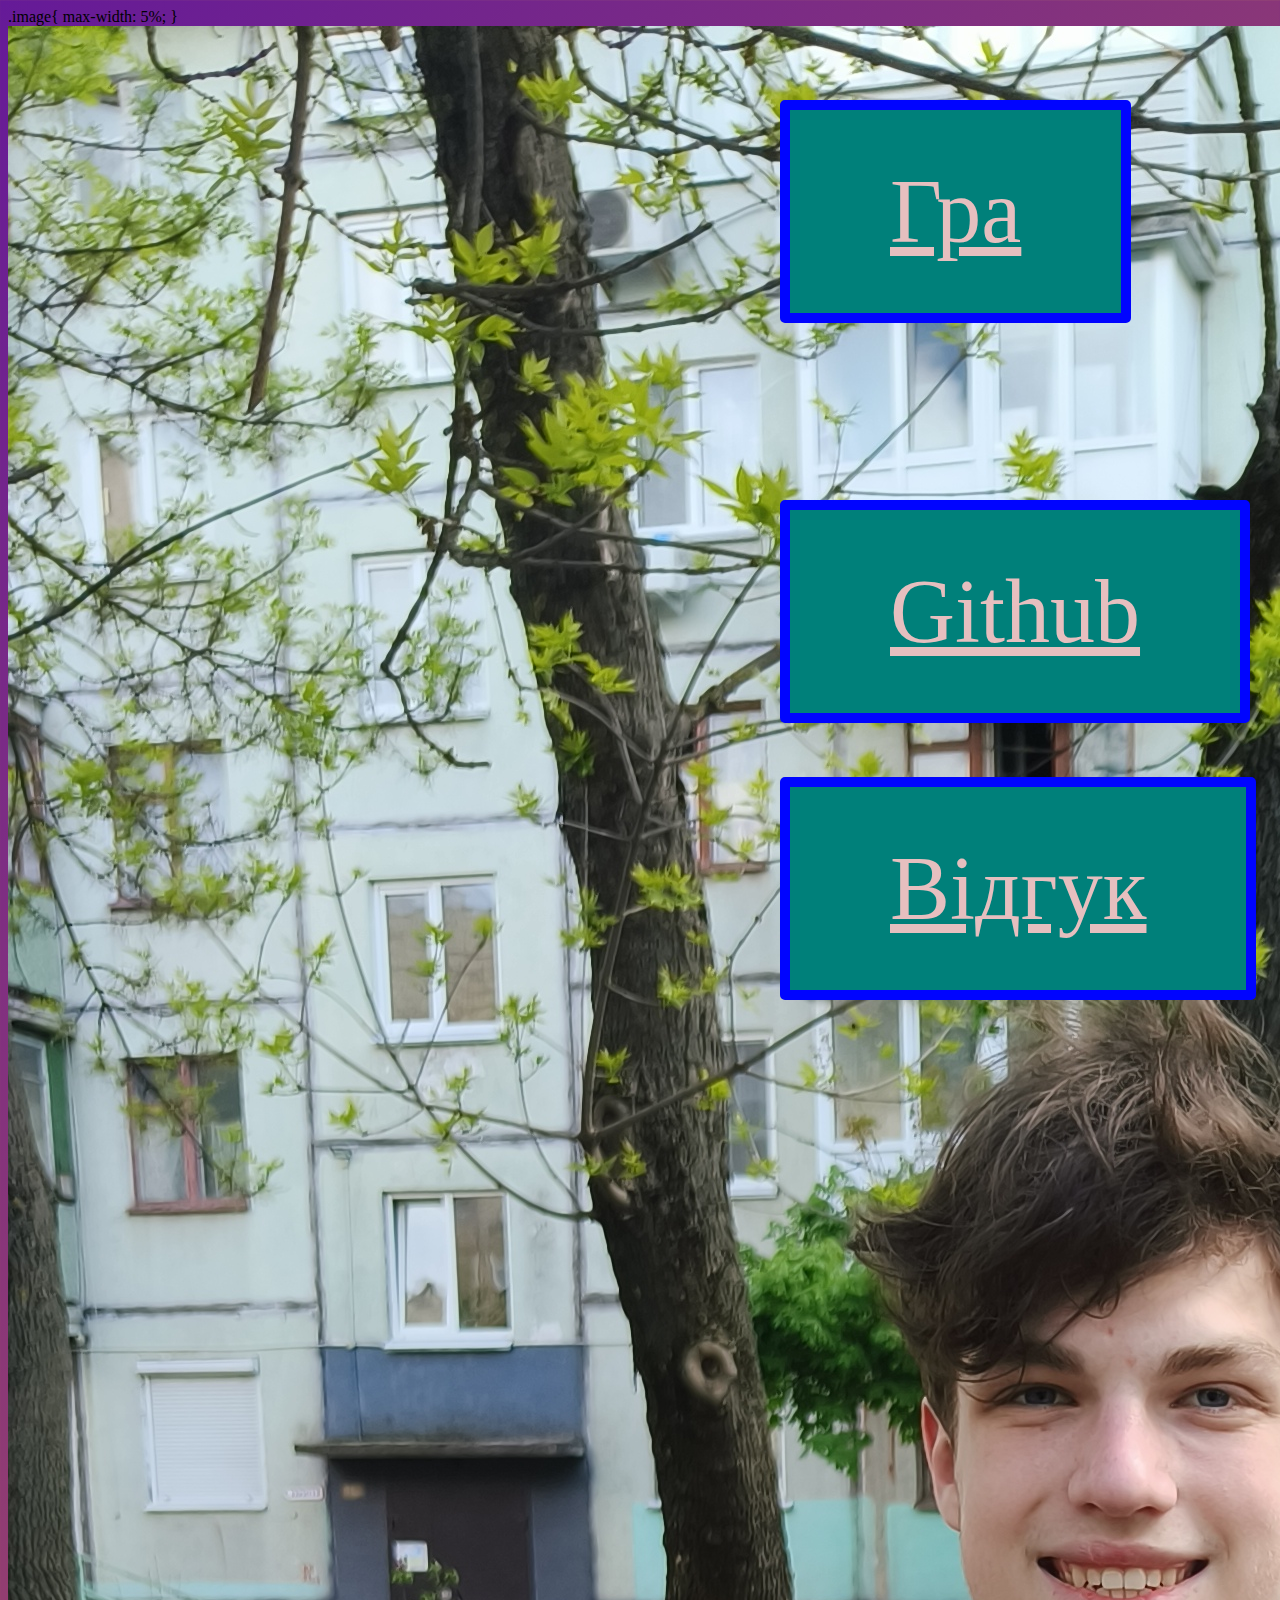
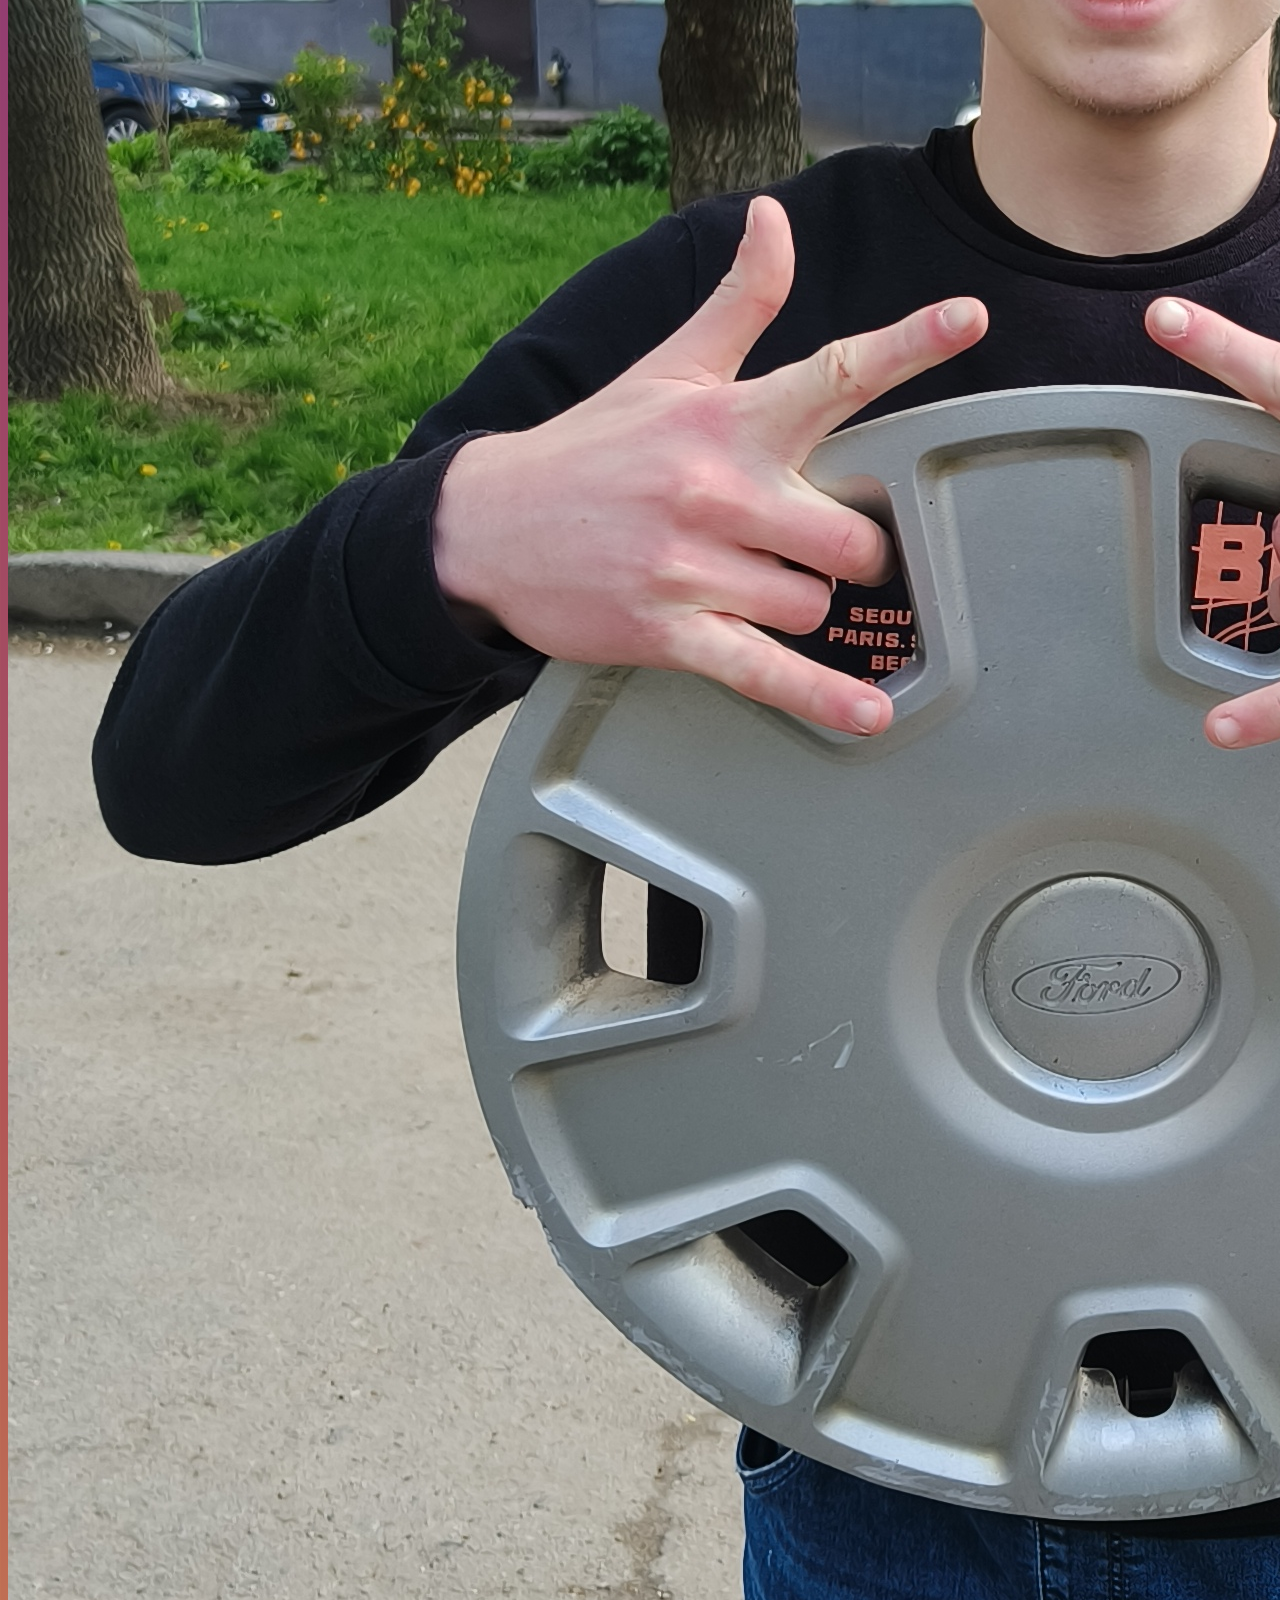
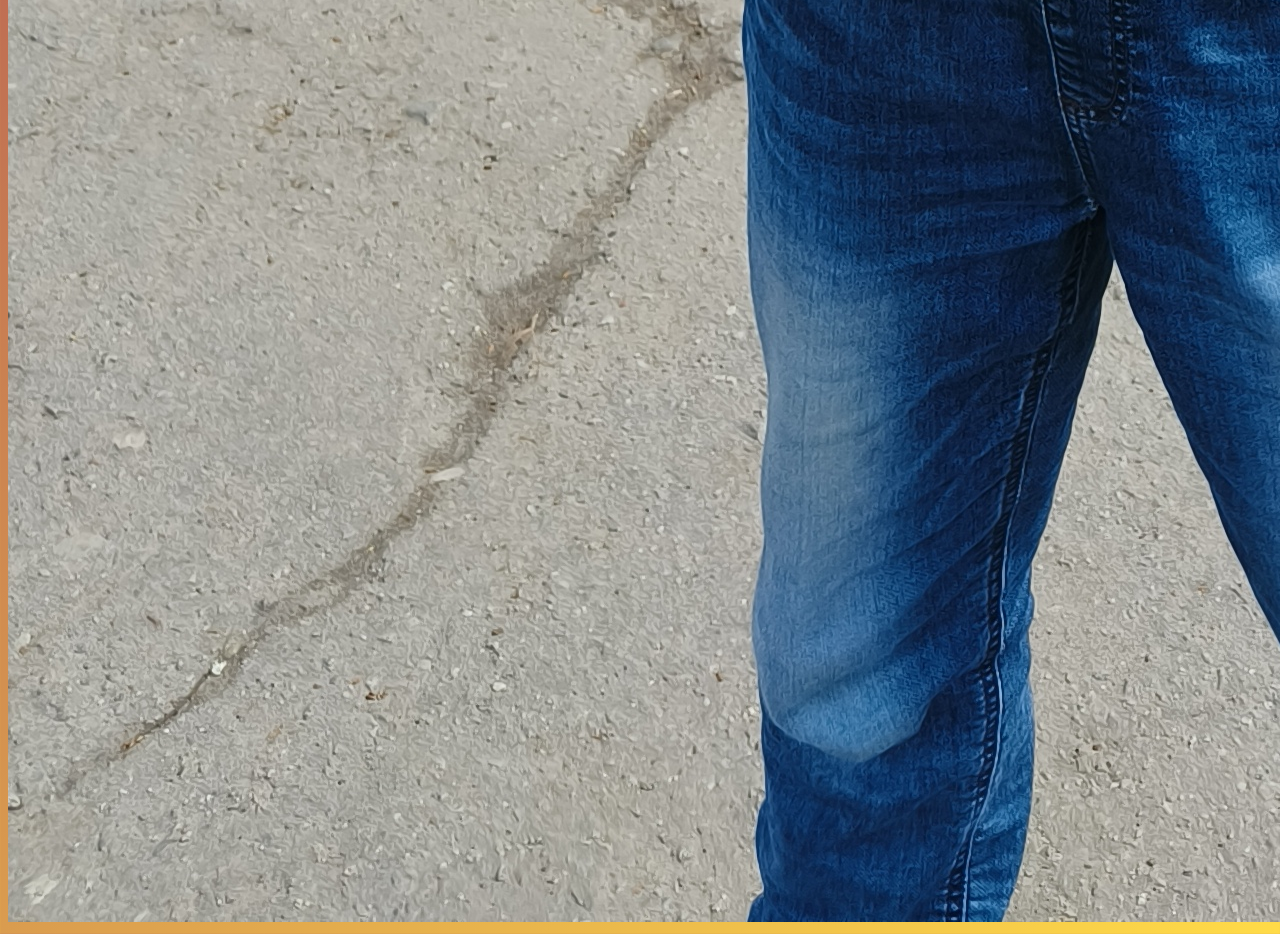
<file: index.html>
<!DOCTYPE html>
<html lang="en">

<head>
    <meta charset="UTF-8">
    <meta name="viewport" content="width=device-width, initial-scale=1.0">
    <title>GameMarket Волинець</title>
    <link rel="stylesheet" href="style.css">
    <script:scr></script:scr>
   
    .image{
        max-width: 5%;
    }
</head>

<body>
    <img src="img-market/vladik.jpg">
    

    <a href="https://volynets-vlad.github.io/Phaser2ndGame/?authuser=0" class="game-button">Гра</a>
    <a href="https://github.com/volynets-vlad/Phaser2ndGame?authuser=0" class="git-button">Github</a>
    <a href="https://forms.gle/5DGf6yDiZLAVGu7o9?authuser=0" class="form-button">Відгук</a>
</body>

</html>
</file>
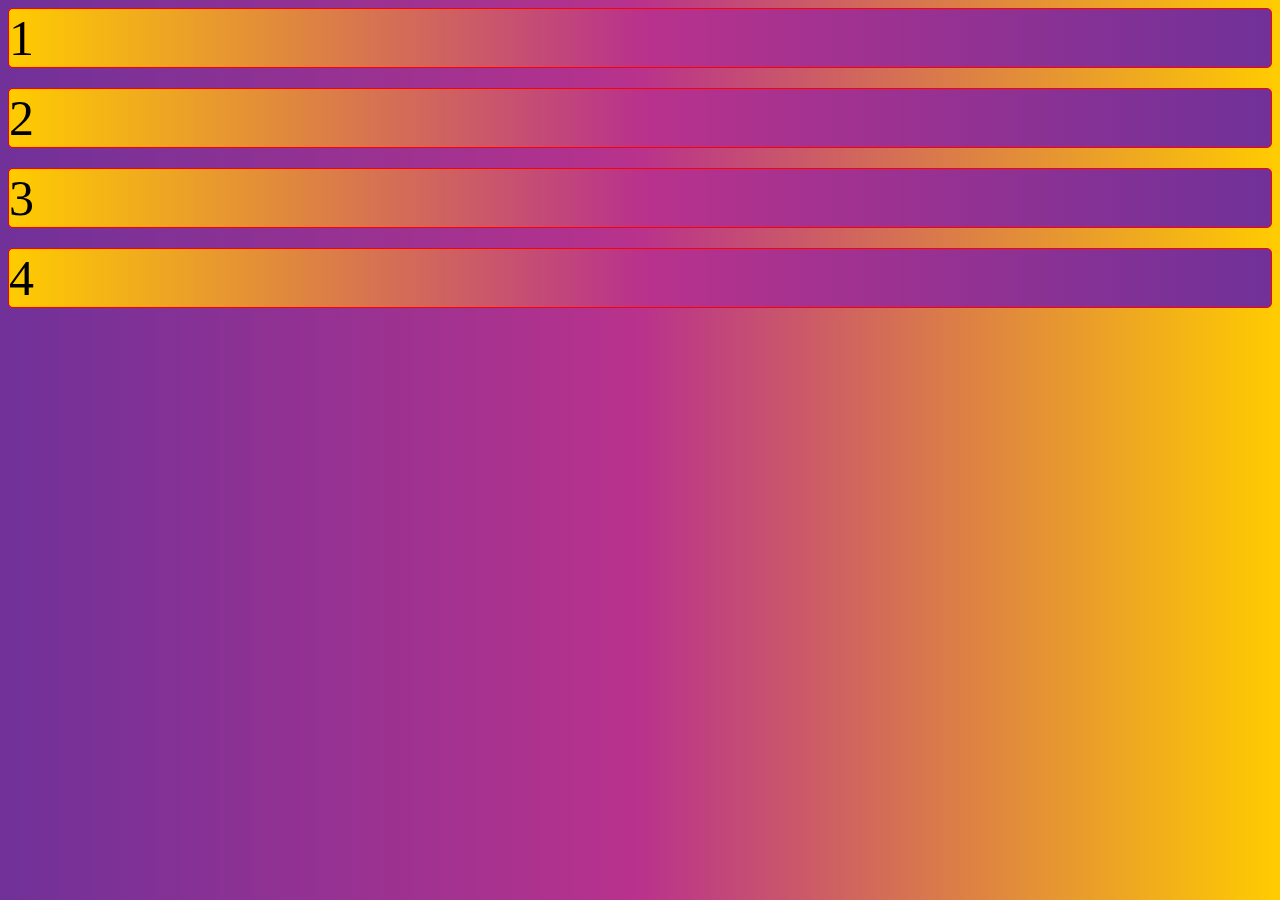
<file: flex.html>
<!DOCTYPE html>
<html lang="en">
<head>
    <meta charset="UTF-8">
    <meta name="viewport" content="width=device-width, initial-scale=1.0">
    <title>flex</title>
    <link rel="stylesheet" href="flex.css">
</head>
<body>
<div>1</div>
<div>2</div>
<div>3</div>
<div>4</div>

</body>
</html>
</file>
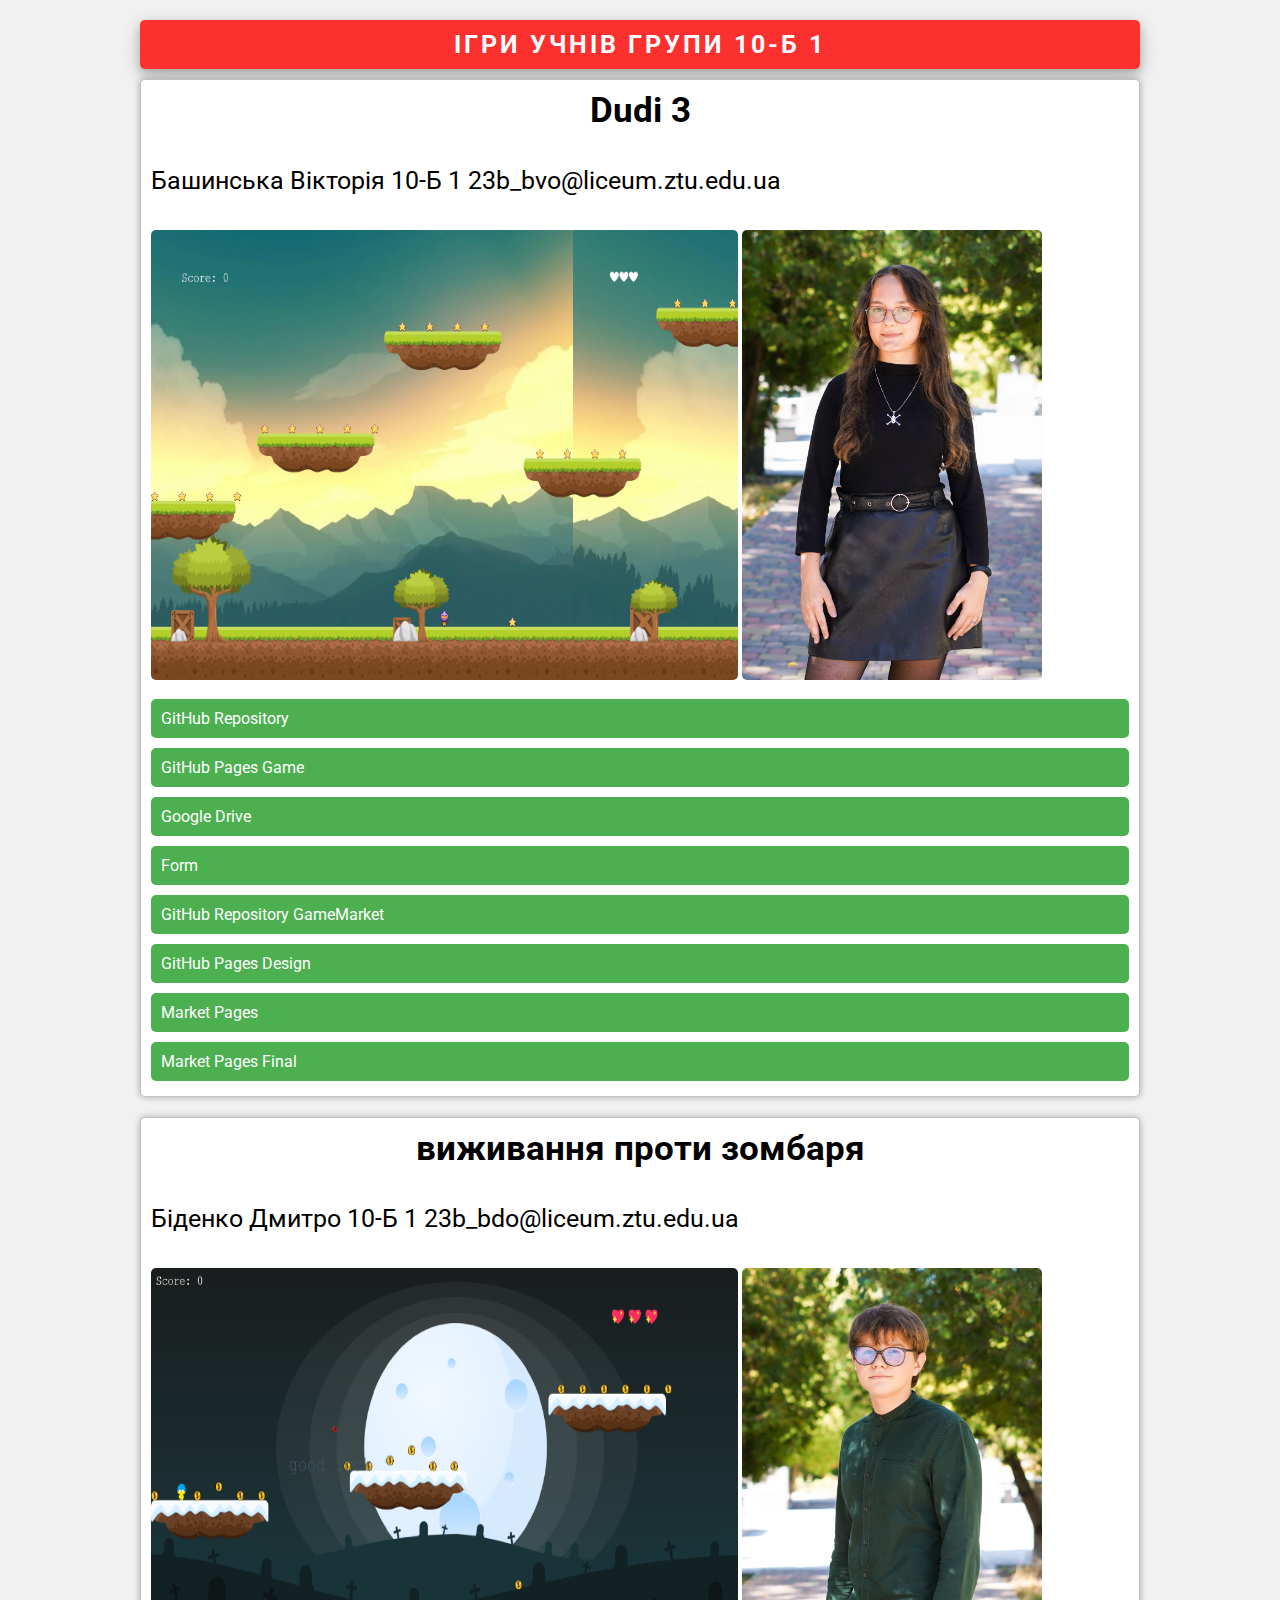
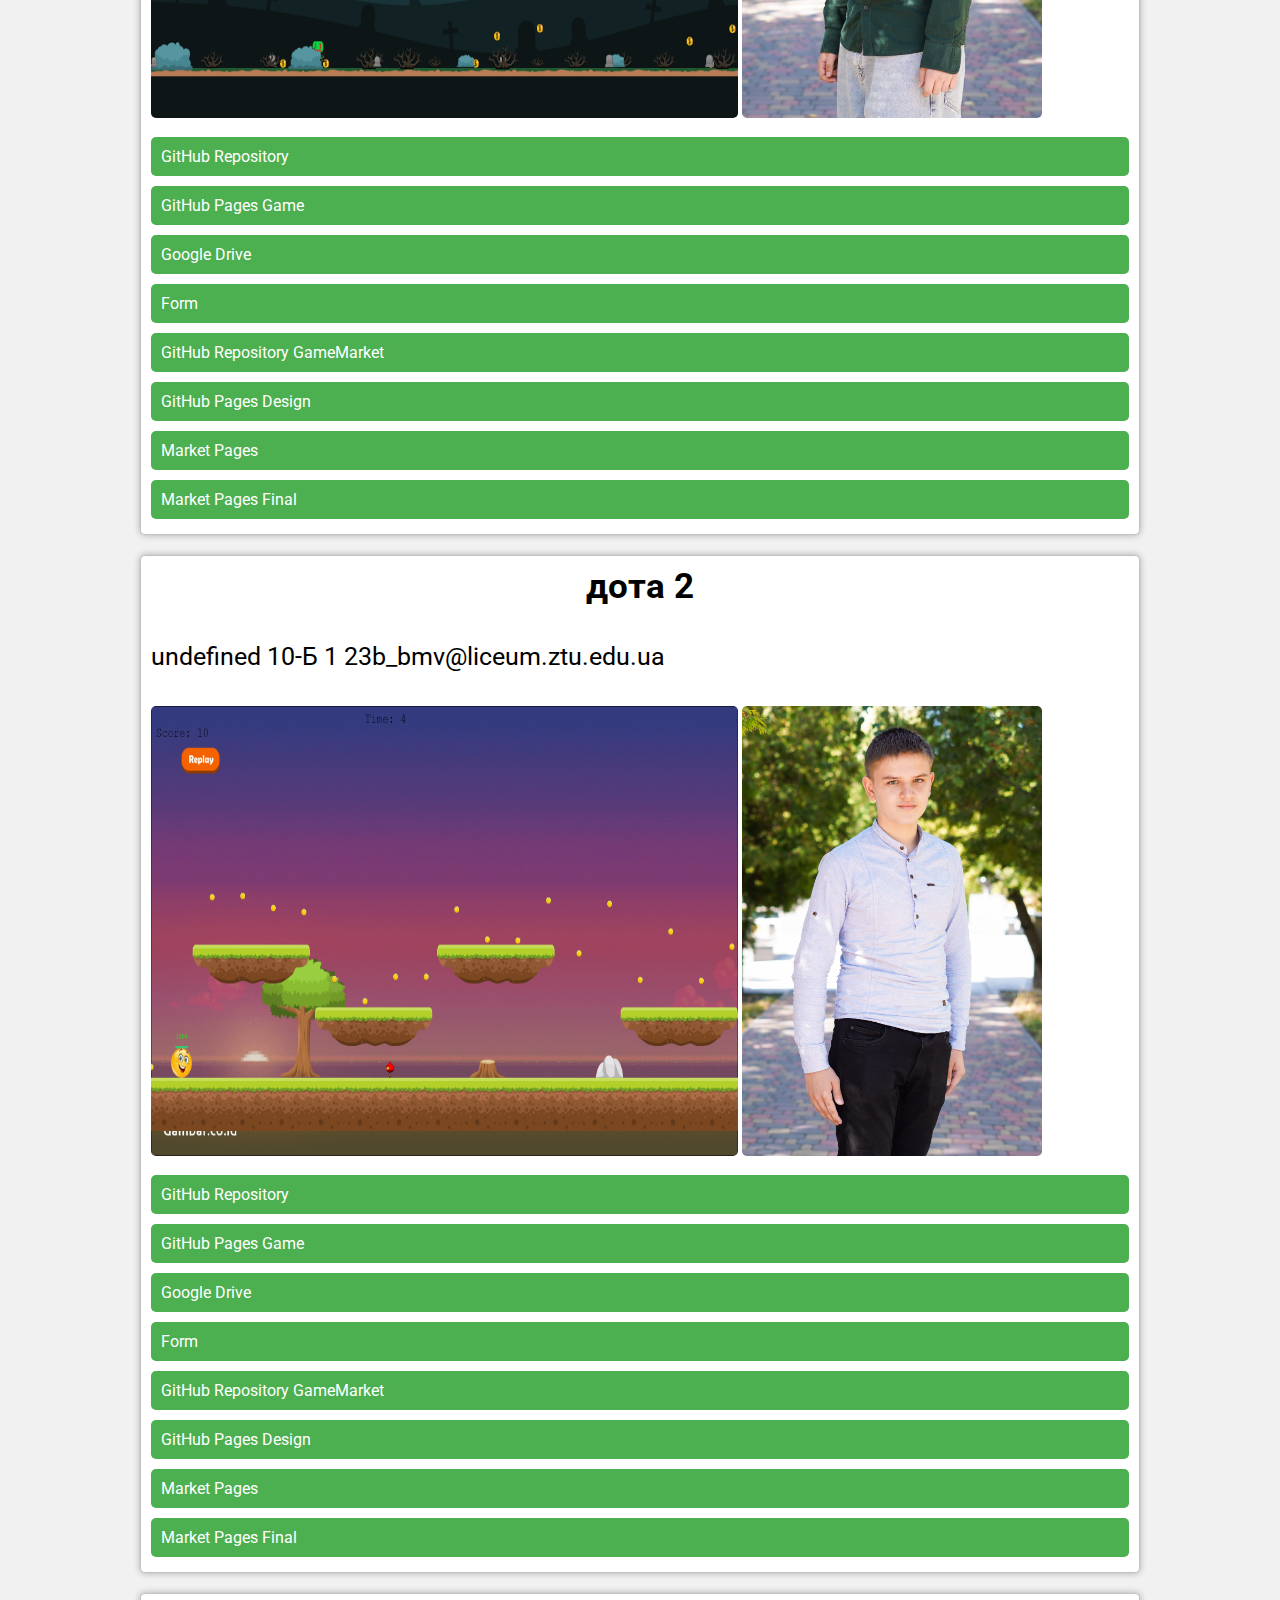
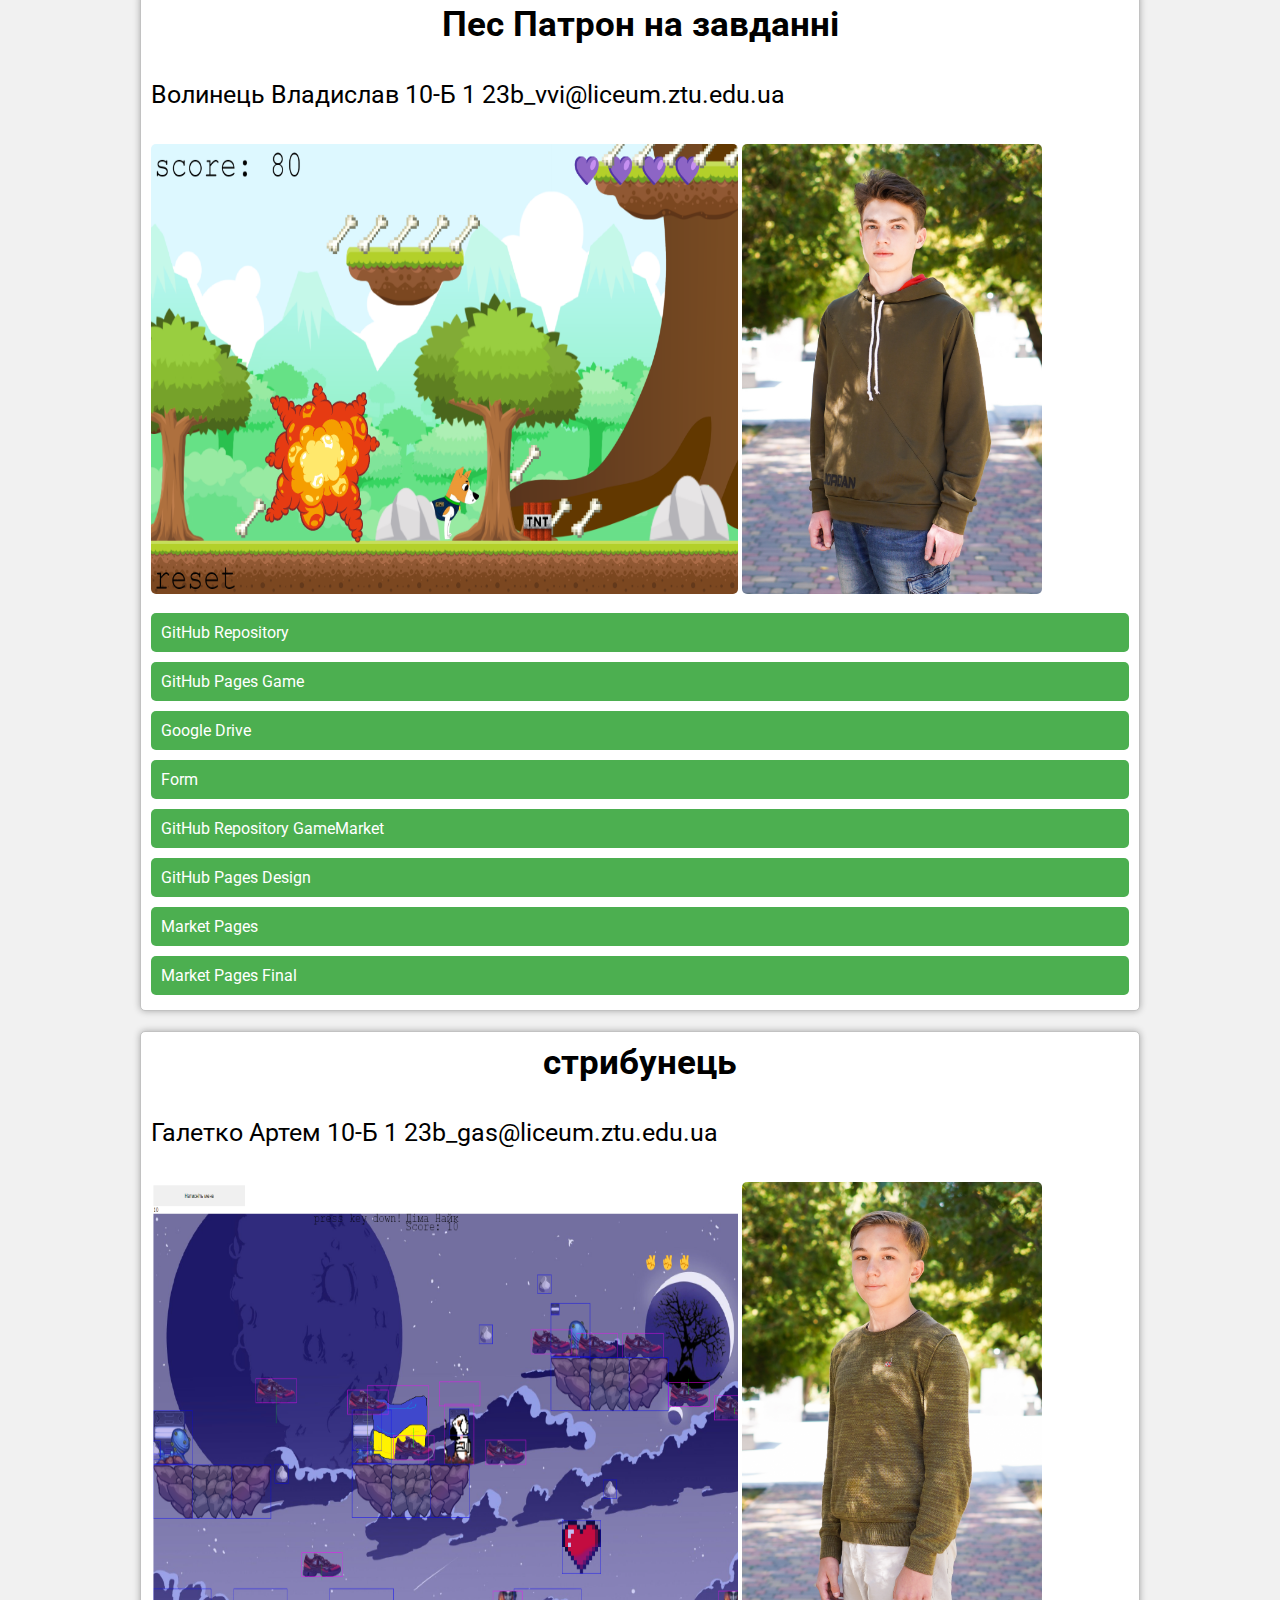
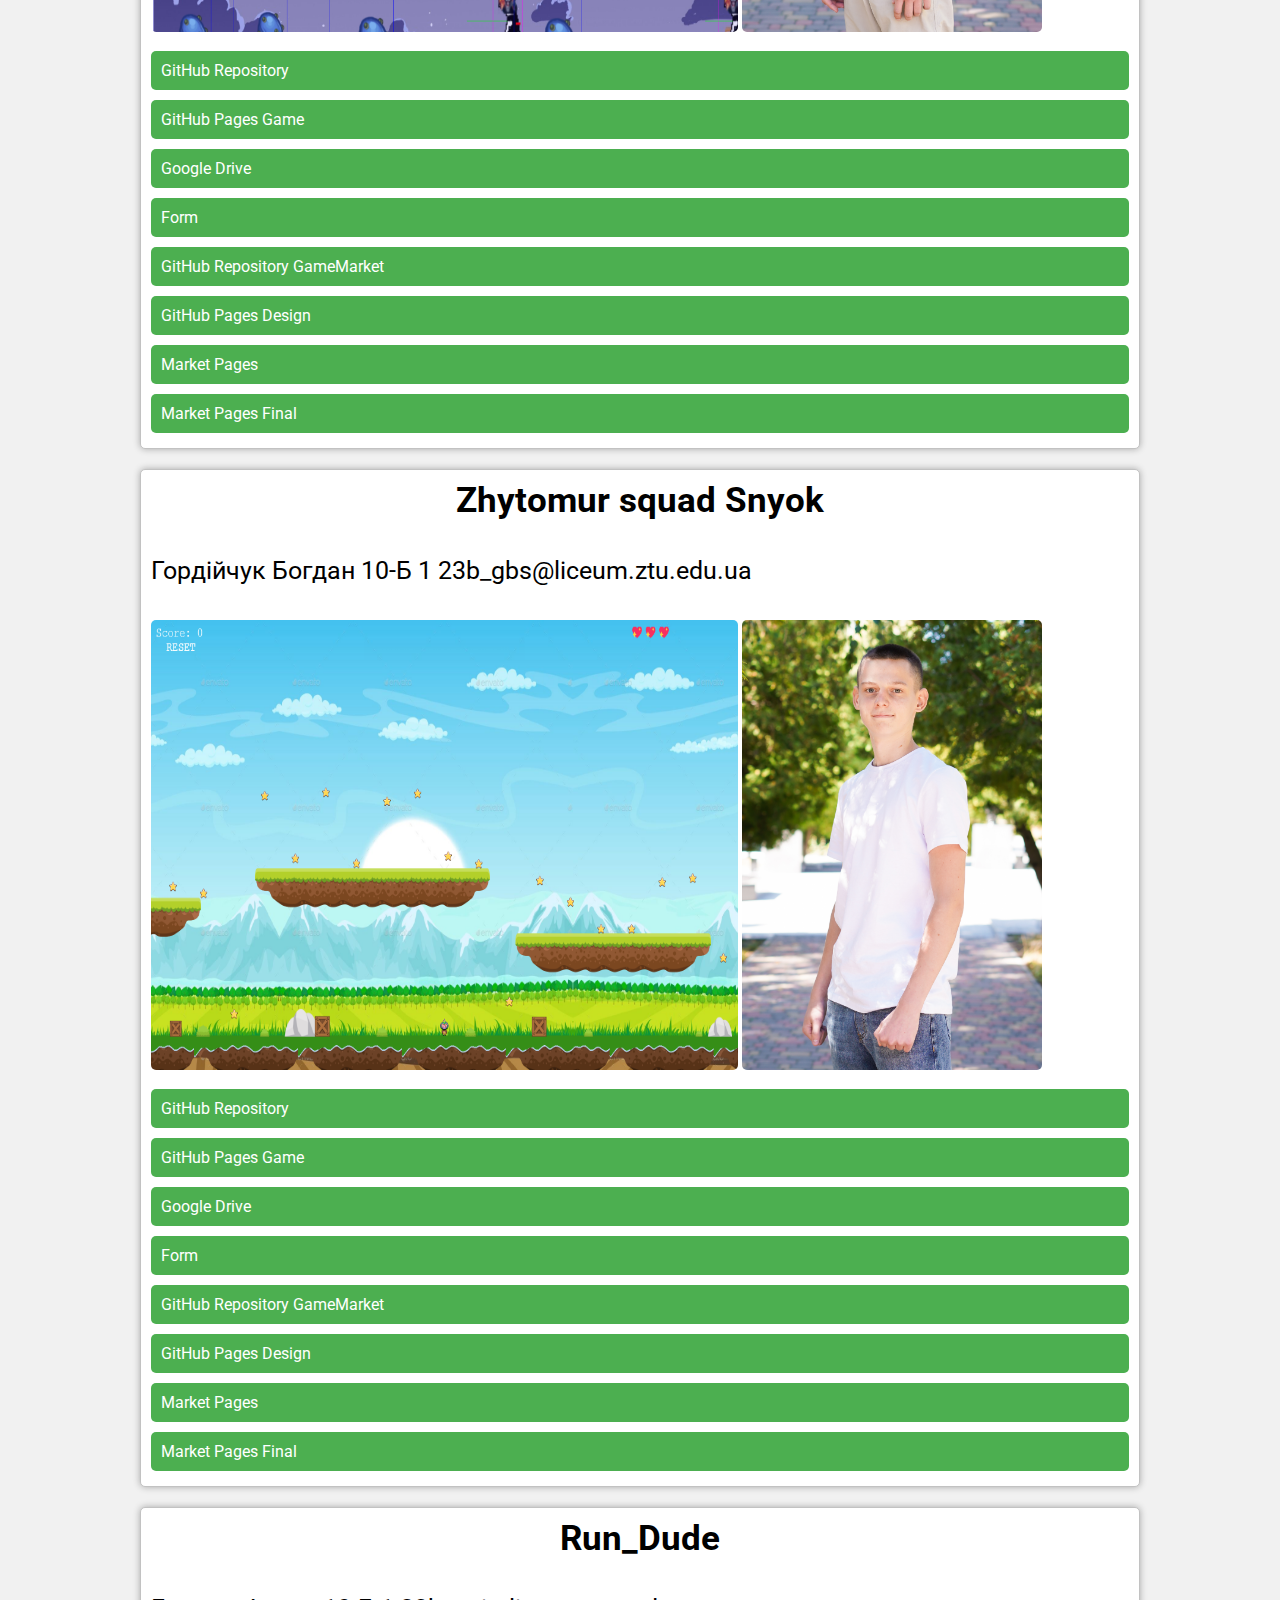
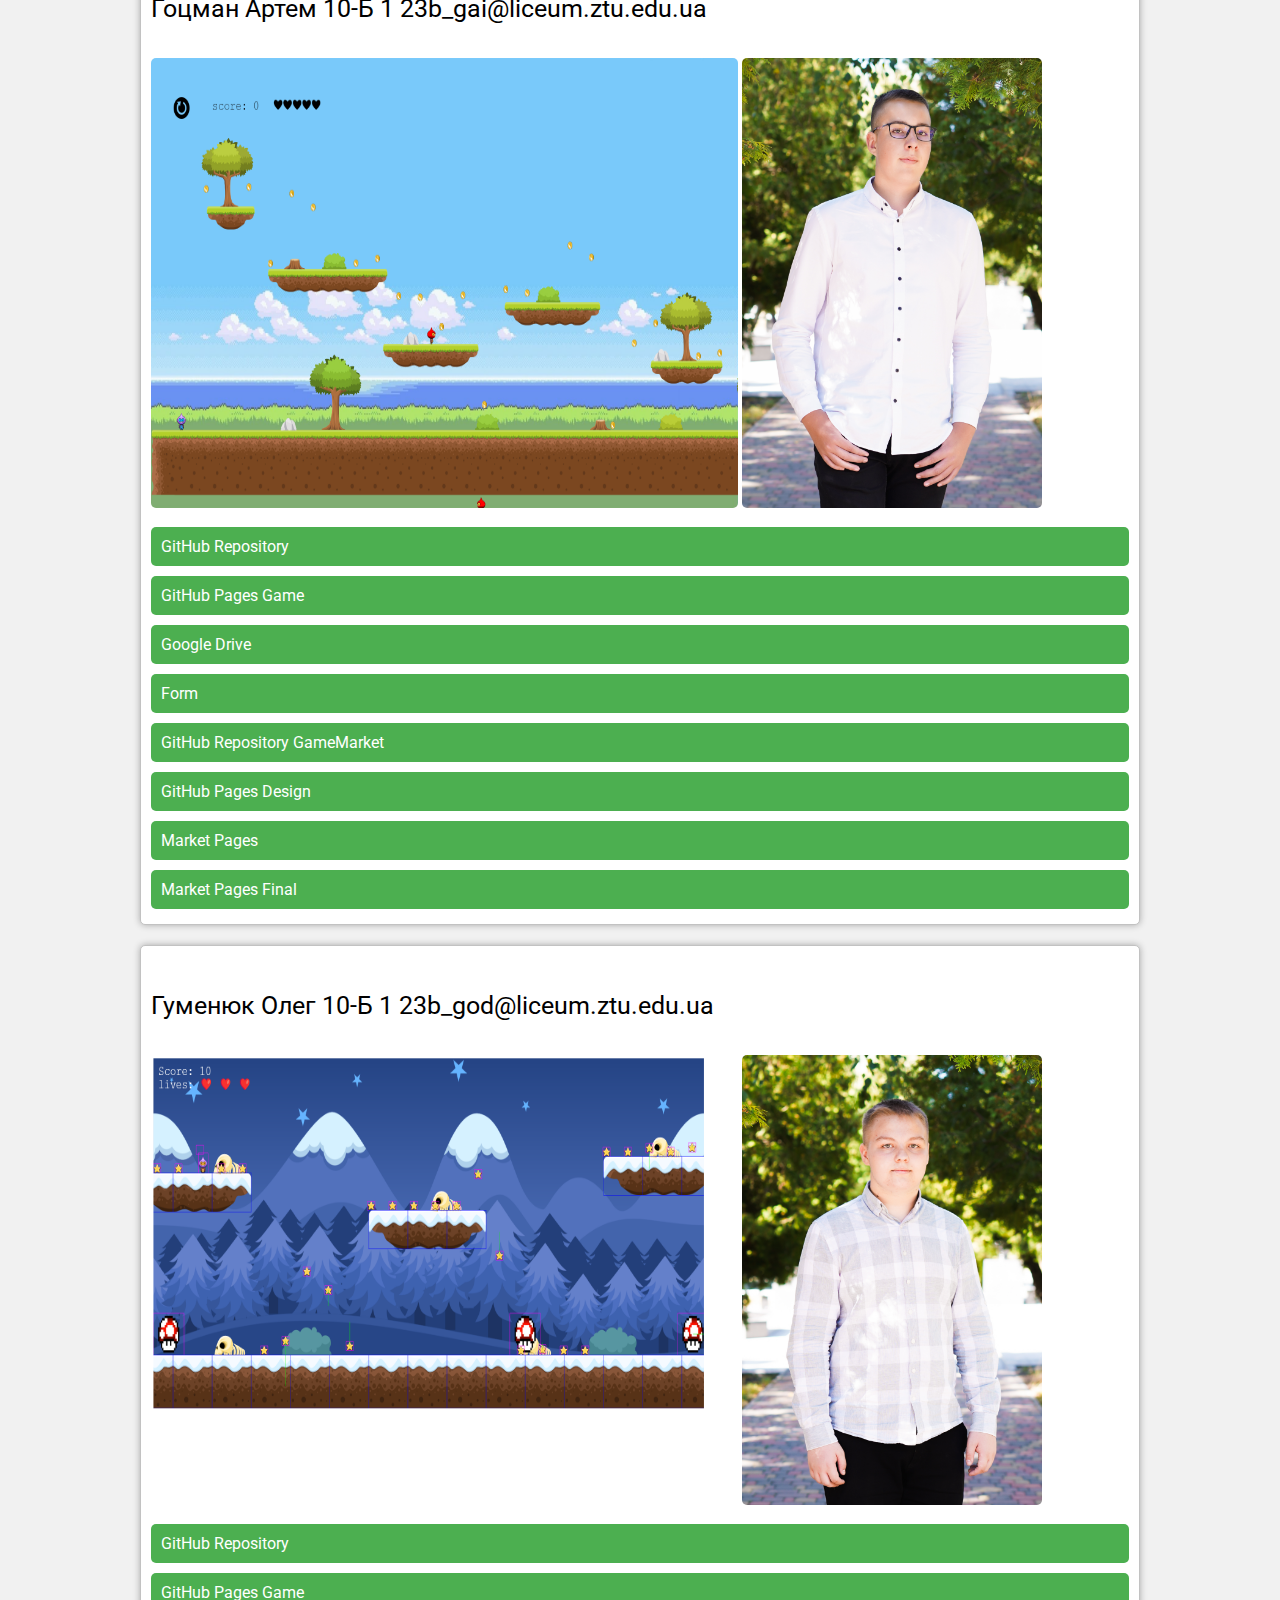
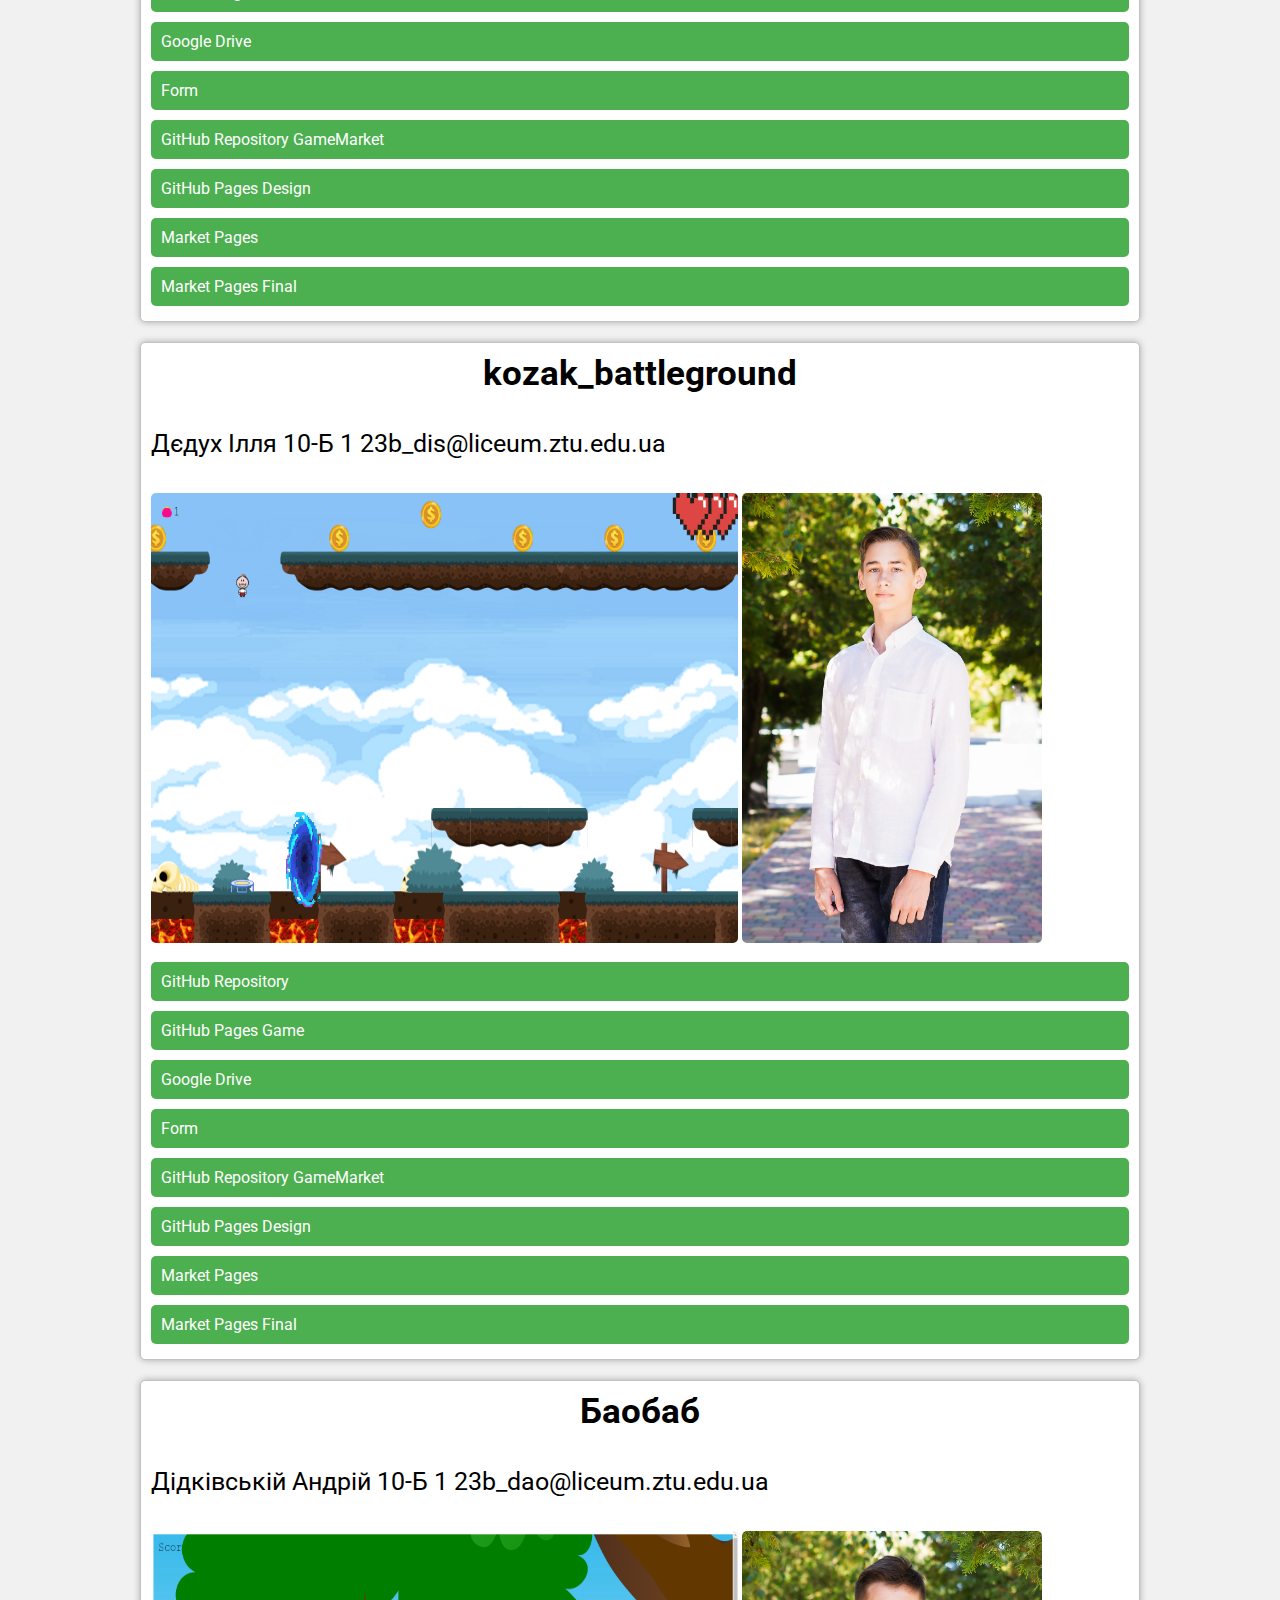
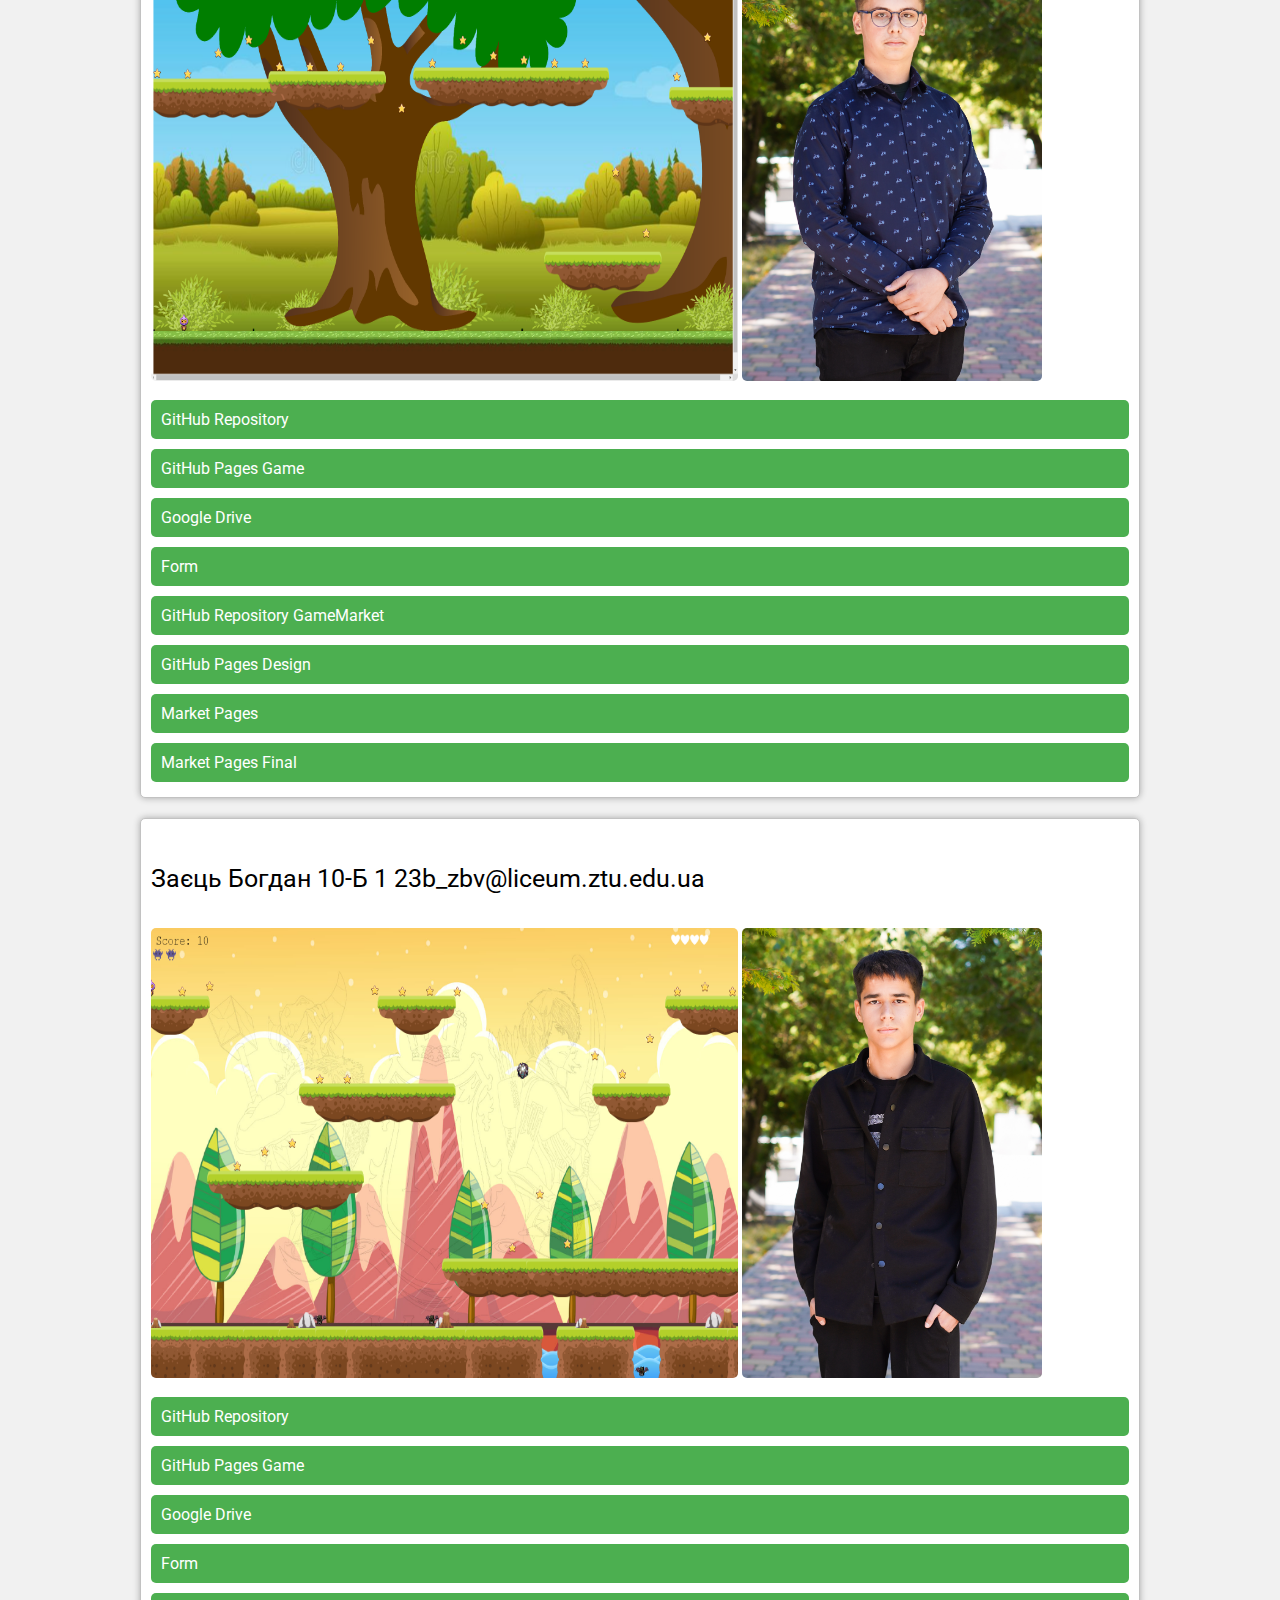
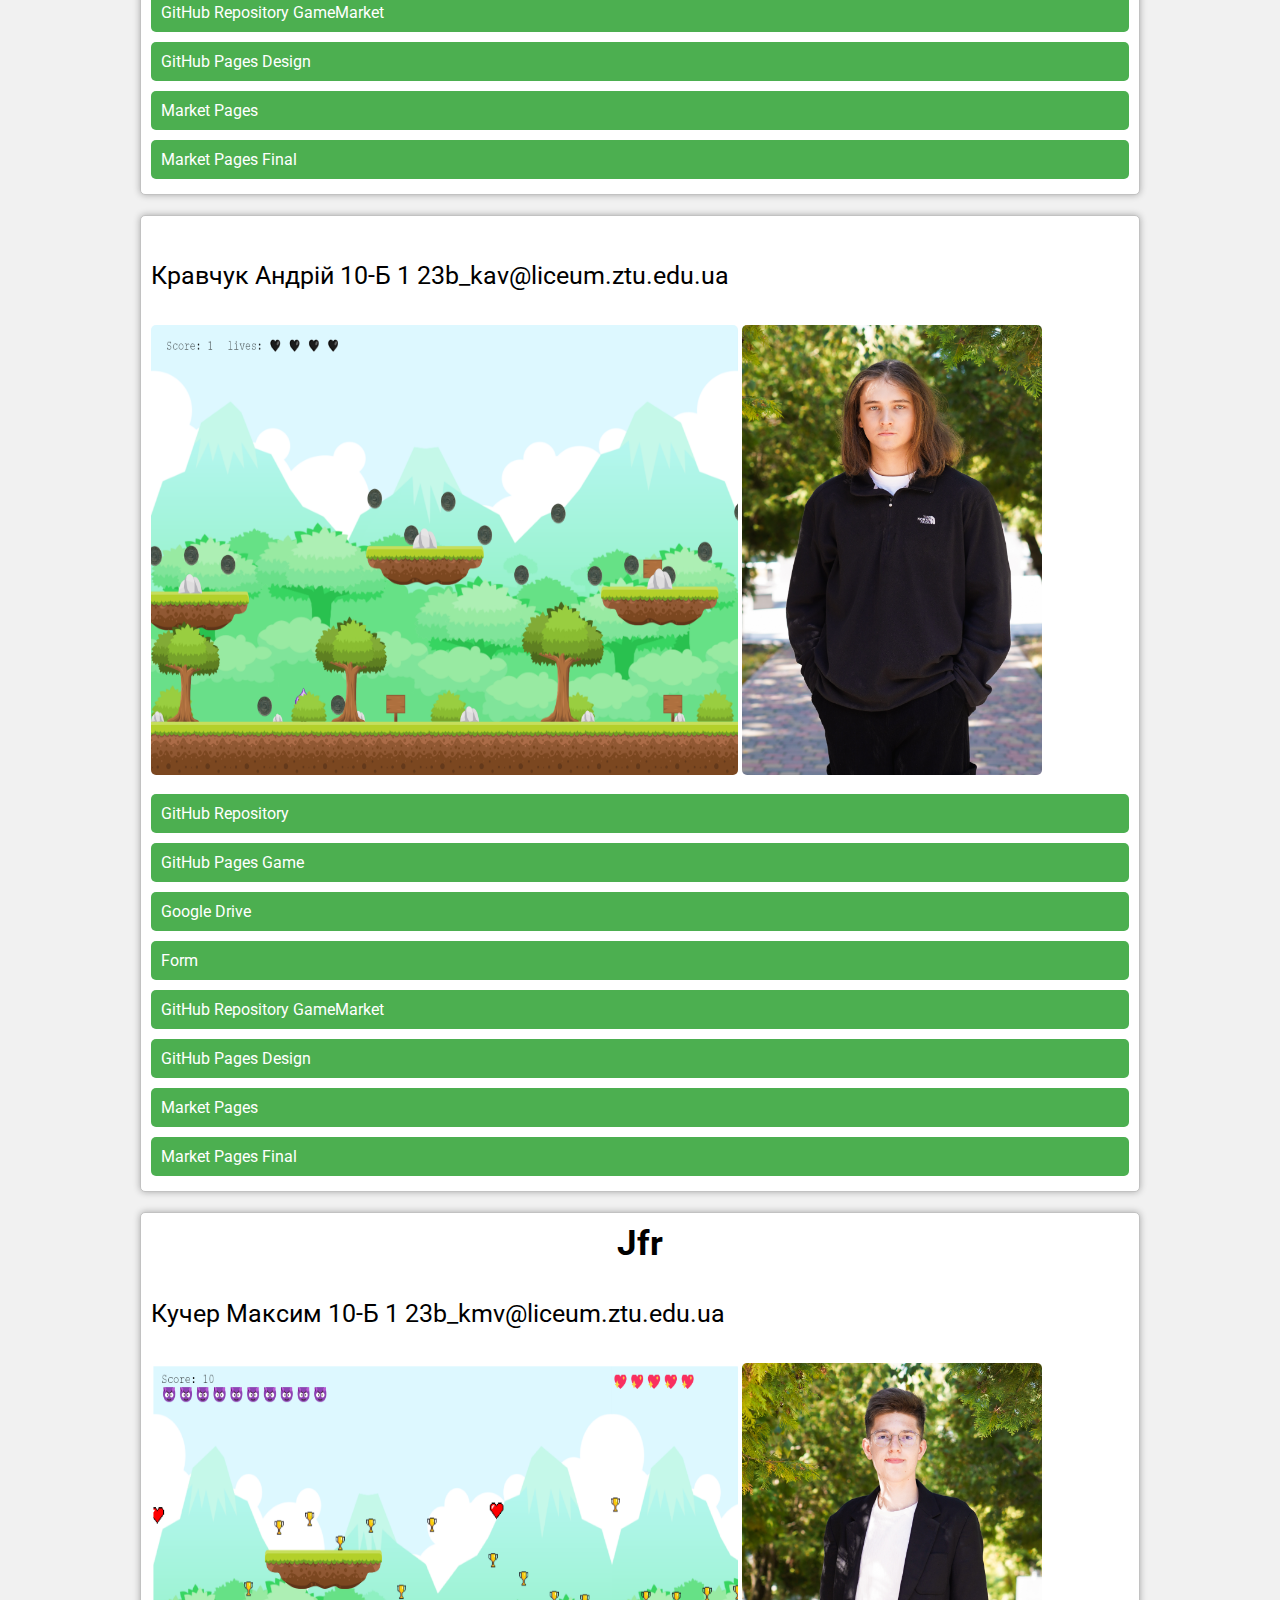
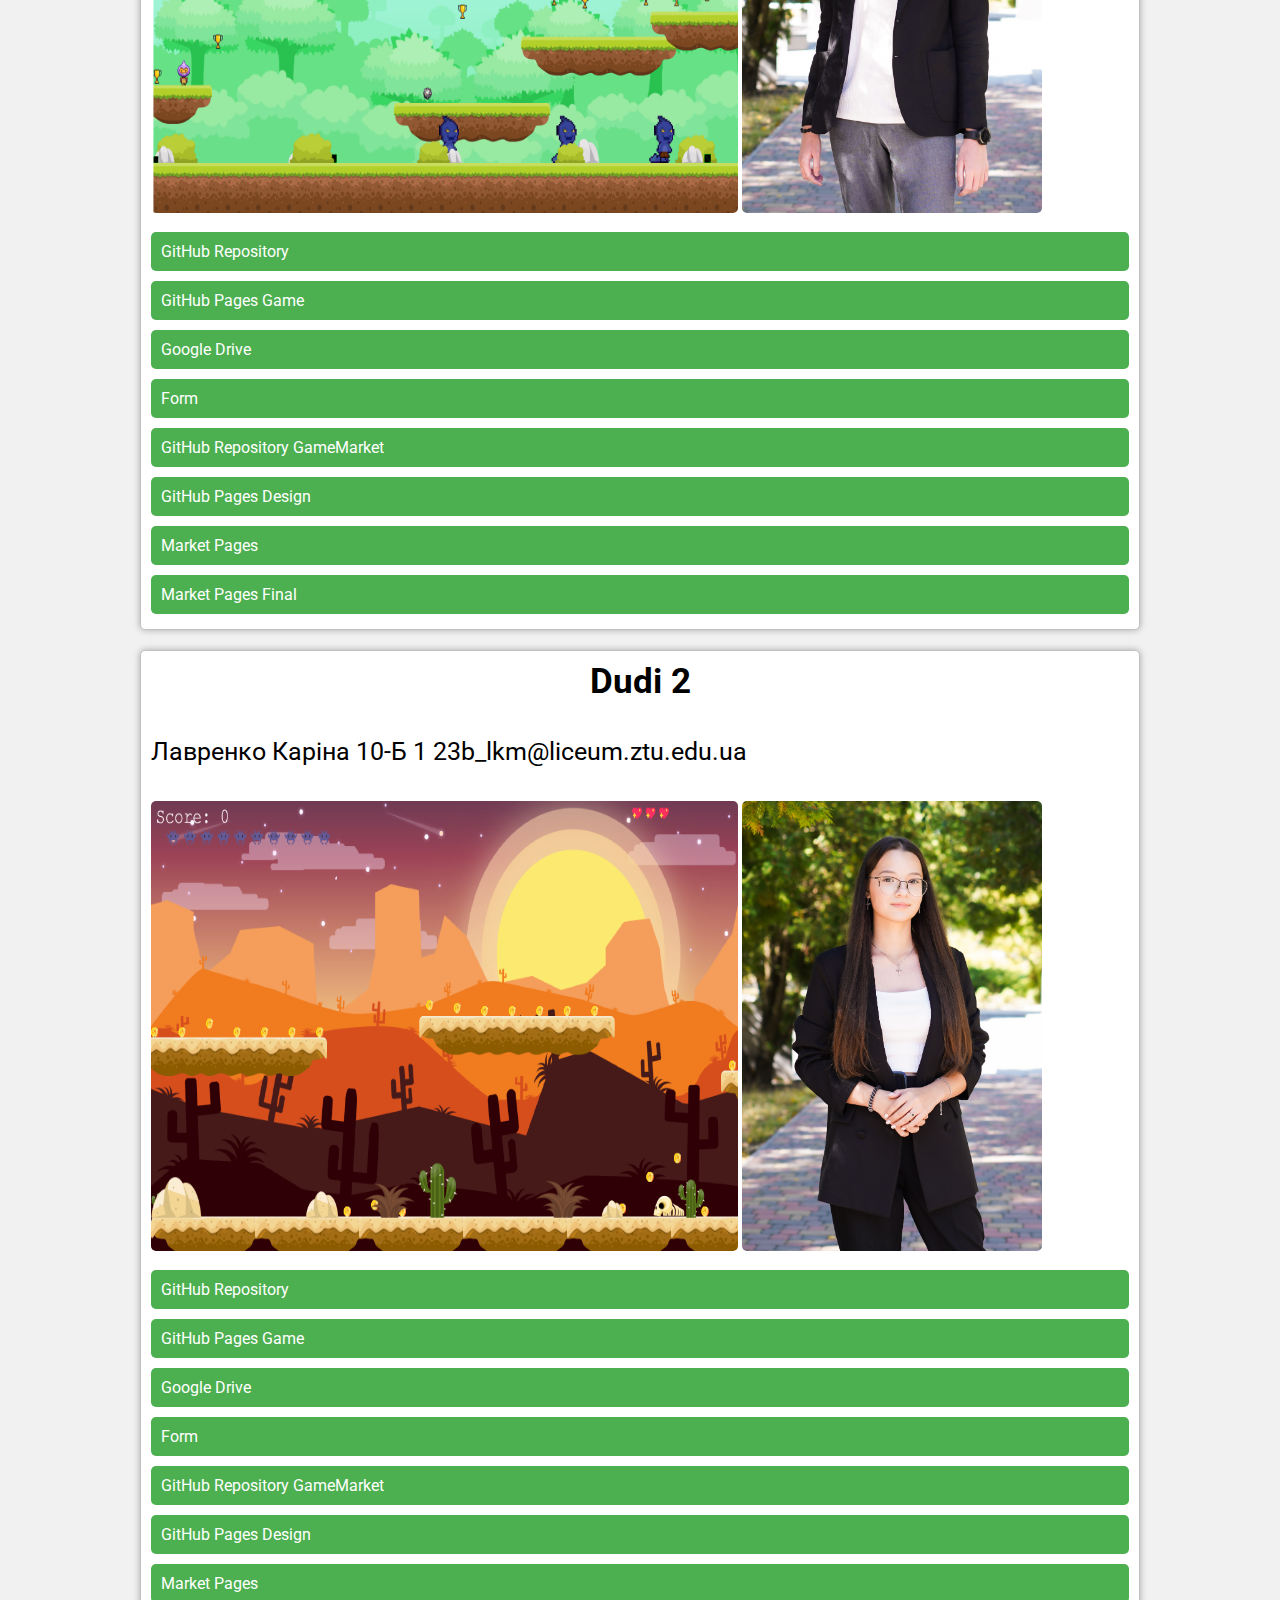
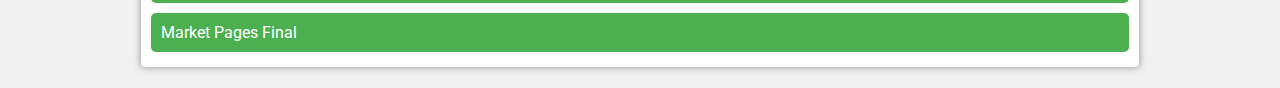
<file: final/final.html>
<!DOCTYPE html>
<html lang="en">

<head>
    <meta charset="UTF-8">
    <meta name="viewport" content="width=device-width, initial-scale=1.0">
    <title>GameMarket 10-Б 1</title>
    <link rel="stylesheet" href="final.css">
</head>

<body>
    <content>
        <div class="title">ігри учнів групи 10-Б 1</div>
        <div id="items" class="items">
        </div>
    </content>
    <script src="final.js"></script>
</body>

</html>
</file>
<file: style.css>
body {
    background: rgb(101,26,152);
    background: -moz-linear-gradient(135deg, rgba(101,26,152,1) 0%, rgba(177,86,86,1) 50%, rgba(255,219,72,1) 100%);
    background: -webkit-linear-gradient(135deg, rgba(101,26,152,1) 0%, rgba(177,86,86,1) 50%, rgba(255,219,72,1) 100%);
    background: linear-gradient(135deg, rgba(101,26,152,1) 0%, rgba(177,86,86,1) 50%, rgba(255,219,72,1) 100%);
    filter: progid:DXImageTransform.Microsoft.gradient(startColorstr="#651a98",endColorstr="#ffdb48",GradientType=1);
}

.game-button {
    position: absolute;
    left: 780px;
    top: 100px;
    background-color: rgb(0, 128, 122);
    padding: 50px 100px;
    border: 10px solid rgb(0, 4, 255);
    border-radius: 5px;
    color: rgb(230, 191, 191);
    font-size: 90px;
    cursor: pointer;
}
.git-button {
    position: absolute;
    left: 780px;
    top: 500px;
    background-color: rgb(0, 128, 122);
    padding: 50px 100px;
    border: 10px solid rgb(0, 4, 255);
    border-radius: 5px;
    color: rgb(230, 191, 191);
    font-size: 90px;
    cursor: pointer;
}
.form-button {
    position: absolute;
    left: 780px;
    top: 777px;
    background-color: rgb(0, 128, 122);
    padding: 50px 100px;
    border: 10px solid rgb(0, 4, 255);
    border-radius: 5px;
    color: rgb(230, 191, 191);
    font-size: 90px;
    cursor: pointer;
}
</file>
<file: flex.css>
body {
    background: linear-gradient(90deg, rgb(112, 49, 153) 0%, rgb(185, 50, 140) 50%, rgb(255, 204, 0) 100%);
display: flex;
flex-direction: column;
justify-content: start;
gap: 20px;

}
div{
    border: 1px solid red;
    background: linear-gradient(90deg, rgb(255, 204, 0) 0%, rgb(185, 50, 140) 50%, rgb(112, 49, 153) 100%);;
    border-radius: 5px; 
    font-size:50px;
}
</file>
<file: final/final.css>
@import url('https://fonts.googleapis.com/css?family=Roboto:ital,wght@0,100;0,300;0,400;0,500;0,700;0,900;1,100;1,300;1,400;1,500;1,700;1,900&display=swap');

body {
    margin: 0px;
    padding: 0px;
    box-sizing: border-box;
    font-family: 'Roboto', sans-serif;
    background-color: #f1f1f1;
    display: flex;
    justify-content: center;
}

content {
    width: 1000px;
    display: flex;
    flex-direction: column;
    justify-content: center;
    gap: 10px;
}

.title {
    width: auto;
    padding: 10px;
    margin-top: 20px;
    background: rgb(253, 48, 48);
    border-radius: 5px;
    box-shadow: 0 4px 8px rgba(0, 0, 0, 0.2), 0 6px 20px rgba(0, 0, 0, 0.19);
    color: white;
    text-transform: uppercase;
    font-size: 25px;
    text-align: center;
    font-weight: bold;
    letter-spacing: 3px;
}

.items {
    display: flex;
    flex-wrap: wrap;
    justify-content: space-between;
}

.item {
    width: 1000px;
    margin-bottom: 20px;
    padding: 10px;
    background-color: #ffffff;
    border: 1px solid rgb(194, 194, 194);
    border-radius: 5px;
    box-shadow: 0 0 7px rgba(0, 0, 0, 0.3);
    display: flex;
    flex-direction: column;
    align-items: left;
    justify-content: space-between;
    gap: 10px;
}

.items p {
    font-size: 25px;
}

.item-title {
    font-weight: bold;
    font-size: 35px;
    text-align: center;
}

img {
    max-width: 60%;
    height: 450px;
    border-radius: 5px;
}

.links {
    display: flex;
    flex-direction: column;
    width: 100%;
}

.links a {
    background: #4CAF50;
    color: white;
    padding: 10px;
    margin: 5px 0;
    text-align: left;
    text-decoration: none;
    border-radius: 5px;
    transition: background 0.3s;
}

.links a:hover {
    background: #45a049;
}
</file>
